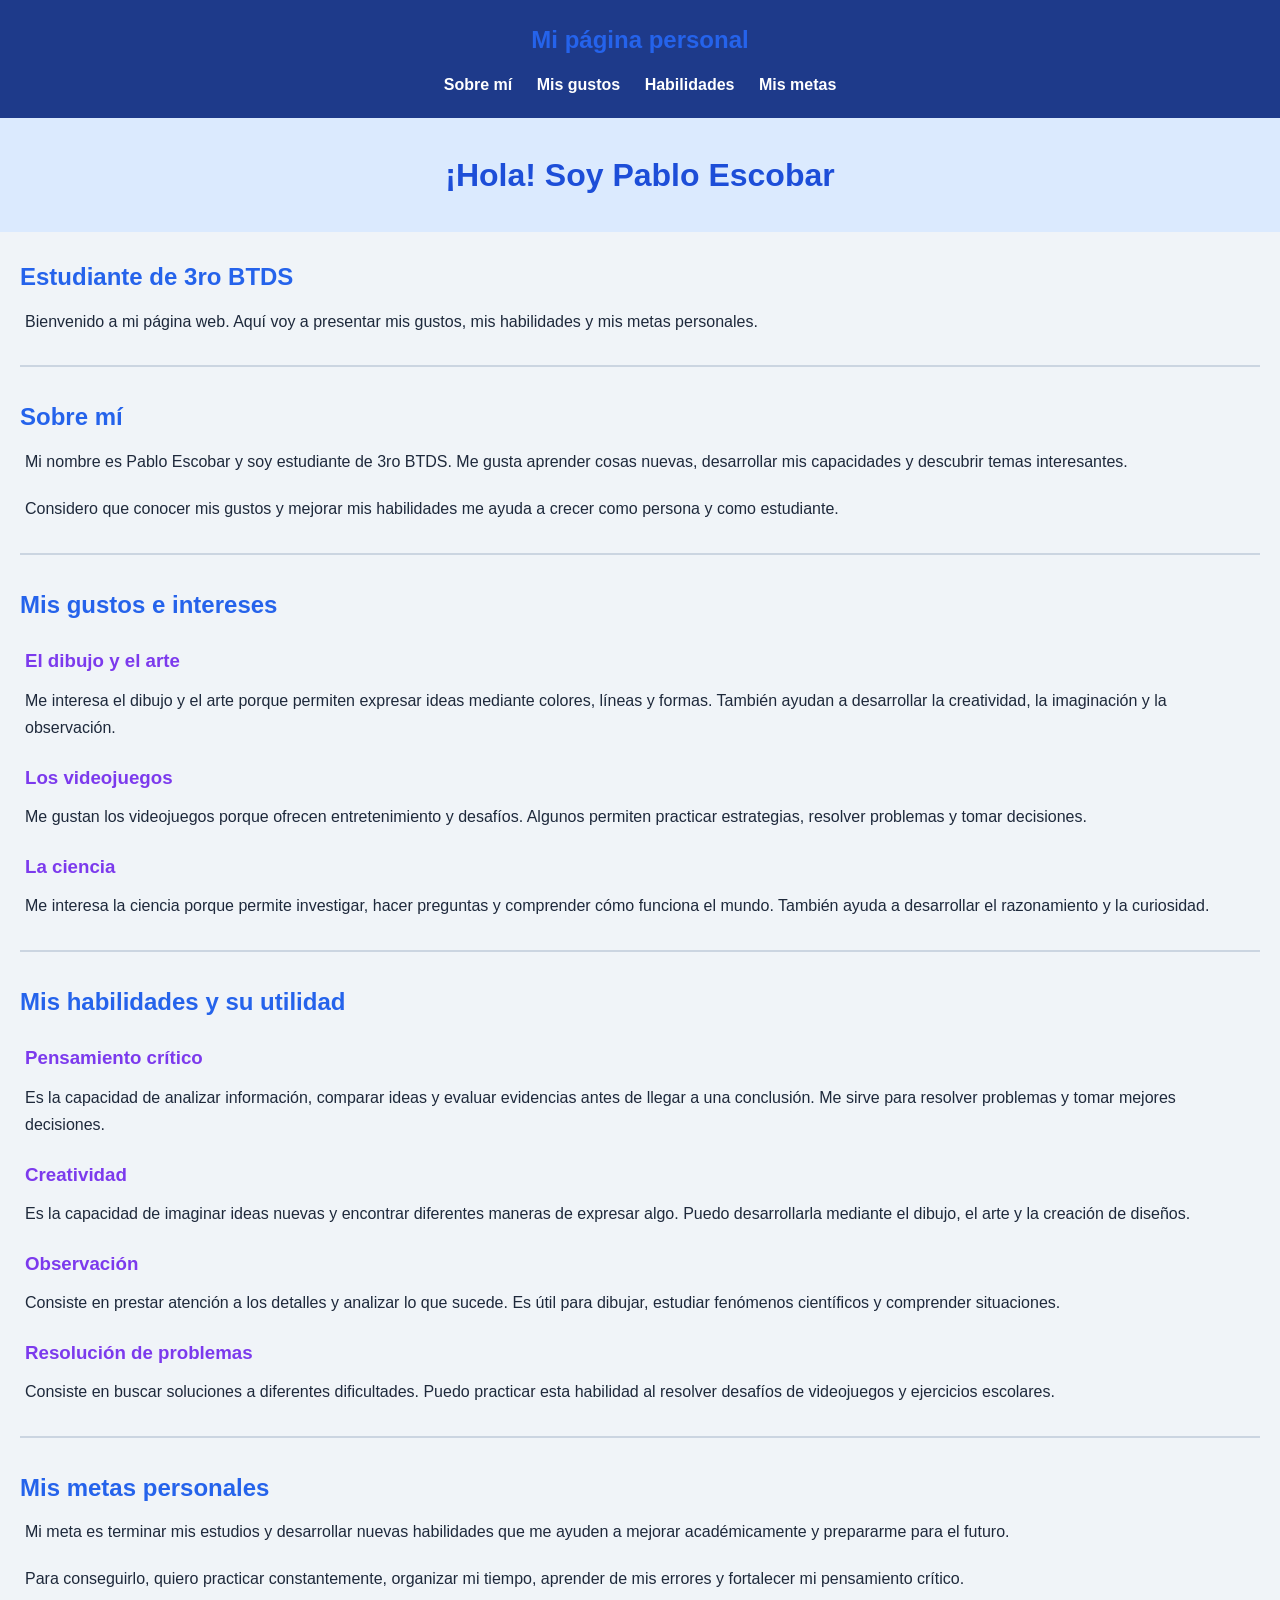
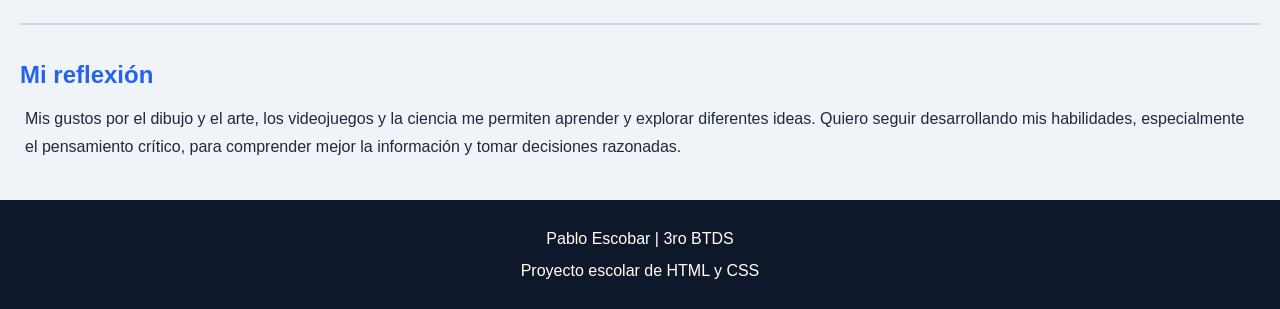
<file: misGustos.html>
<!DOCTYPE html>
<html lang="es">
<head>
    <meta charset="UTF-8">
    <meta name="viewport" content="width=device-width, initial-scale=1.0">
    <title>Mis gustos y habilidades</title>

    <link rel="stylesheet" href="style_misGustos.css">
</head>

<body>

    <!-- Menú de navegación superior -->
    <nav>
        <h2>Mi página personal</h2>

        <a href="#sobre-mi">Sobre mí</a>
        <a href="#gustos">Mis gustos</a>
        <a href="#habilidades">Habilidades</a>
        <a href="#metas">Mis metas</a>
    </nav>

    <!-- Contenido principal -->
    <h1>¡Hola! Soy Pablo Escobar</h1>
    <h2>Estudiante de 3ro BTDS</h2>

    <p>
        Bienvenido a mi página web. Aquí voy a presentar
        mis gustos, mis habilidades y mis metas personales.
    </p>

    <hr>

    <!-- Sobre mí -->
    <h2 id="sobre-mi">Sobre mí</h2>

    <p>
        Mi nombre es Pablo Escobar y soy estudiante de 3ro BTDS.
        Me gusta aprender cosas nuevas, desarrollar mis capacidades
        y descubrir temas interesantes.
    </p>

    <p>
        Considero que conocer mis gustos y mejorar mis habilidades
        me ayuda a crecer como persona y como estudiante.
    </p>

    <hr>

    <!-- Mis gustos -->
    <h2 id="gustos">Mis gustos e intereses</h2>

    <h3>El dibujo y el arte</h3>
    <p>
        Me interesa el dibujo y el arte porque permiten expresar
        ideas mediante colores, líneas y formas. También ayudan
        a desarrollar la creatividad, la imaginación y la observación.
    </p>

    <h3>Los videojuegos</h3>
    <p>
        Me gustan los videojuegos porque ofrecen entretenimiento
        y desafíos. Algunos permiten practicar estrategias,
        resolver problemas y tomar decisiones.
    </p>

    <h3>La ciencia</h3>
    <p>
        Me interesa la ciencia porque permite investigar,
        hacer preguntas y comprender cómo funciona el mundo.
        También ayuda a desarrollar el razonamiento y la curiosidad.
    </p>

    <hr>

    <!-- Mis habilidades -->
    <h2 id="habilidades">Mis habilidades y su utilidad</h2>

    <h3>Pensamiento crítico</h3>
    <p>
        Es la capacidad de analizar información, comparar ideas
        y evaluar evidencias antes de llegar a una conclusión.
        Me sirve para resolver problemas y tomar mejores decisiones.
    </p>

    <h3>Creatividad</h3>
    <p>
        Es la capacidad de imaginar ideas nuevas y encontrar
        diferentes maneras de expresar algo. Puedo desarrollarla
        mediante el dibujo, el arte y la creación de diseños.
    </p>

    <h3>Observación</h3>
    <p>
        Consiste en prestar atención a los detalles y analizar
        lo que sucede. Es útil para dibujar, estudiar fenómenos
        científicos y comprender situaciones.
    </p>

    <h3>Resolución de problemas</h3>
    <p>
        Consiste en buscar soluciones a diferentes dificultades.
        Puedo practicar esta habilidad al resolver desafíos
        de videojuegos y ejercicios escolares.
    </p>

    <hr>

    <!-- Mis metas -->
    <h2 id="metas">Mis metas personales</h2>

    <p>
        Mi meta es terminar mis estudios y desarrollar nuevas
        habilidades que me ayuden a mejorar académicamente
        y prepararme para el futuro.
    </p>

    <p>
        Para conseguirlo, quiero practicar constantemente,
        organizar mi tiempo, aprender de mis errores y fortalecer
        mi pensamiento crítico.
    </p>

    <hr>

    <!-- Reflexión final -->
    <h2>Mi reflexión</h2>

    <p>
        Mis gustos por el dibujo y el arte, los videojuegos
        y la ciencia me permiten aprender y explorar diferentes
        ideas. Quiero seguir desarrollando mis habilidades,
        especialmente el pensamiento crítico, para comprender
        mejor la información y tomar decisiones razonadas.
    </p>

    <!-- Pie de página -->
    <footer>
        <p>Pablo Escobar | 3ro BTDS</p>
        <p>Proyecto escolar de HTML y CSS</p>
    </footer>

</body>
</html>
</file>
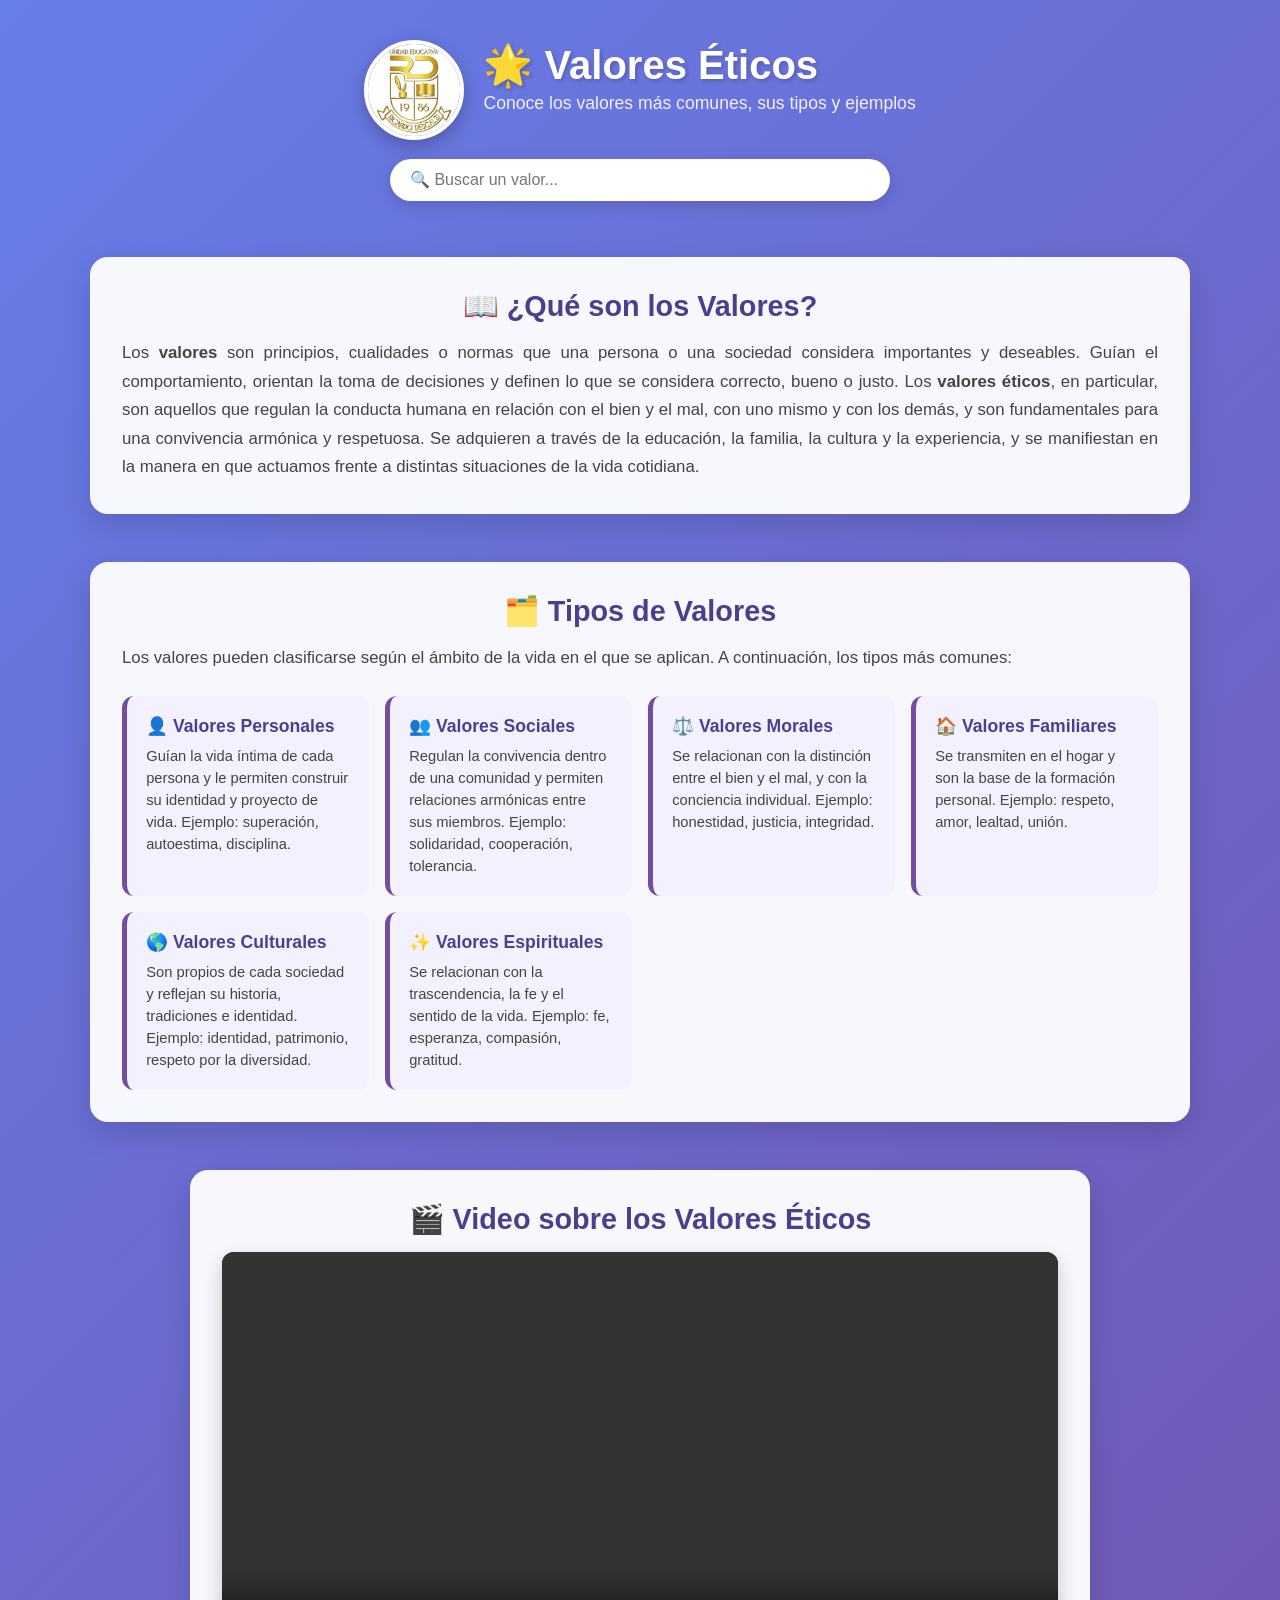
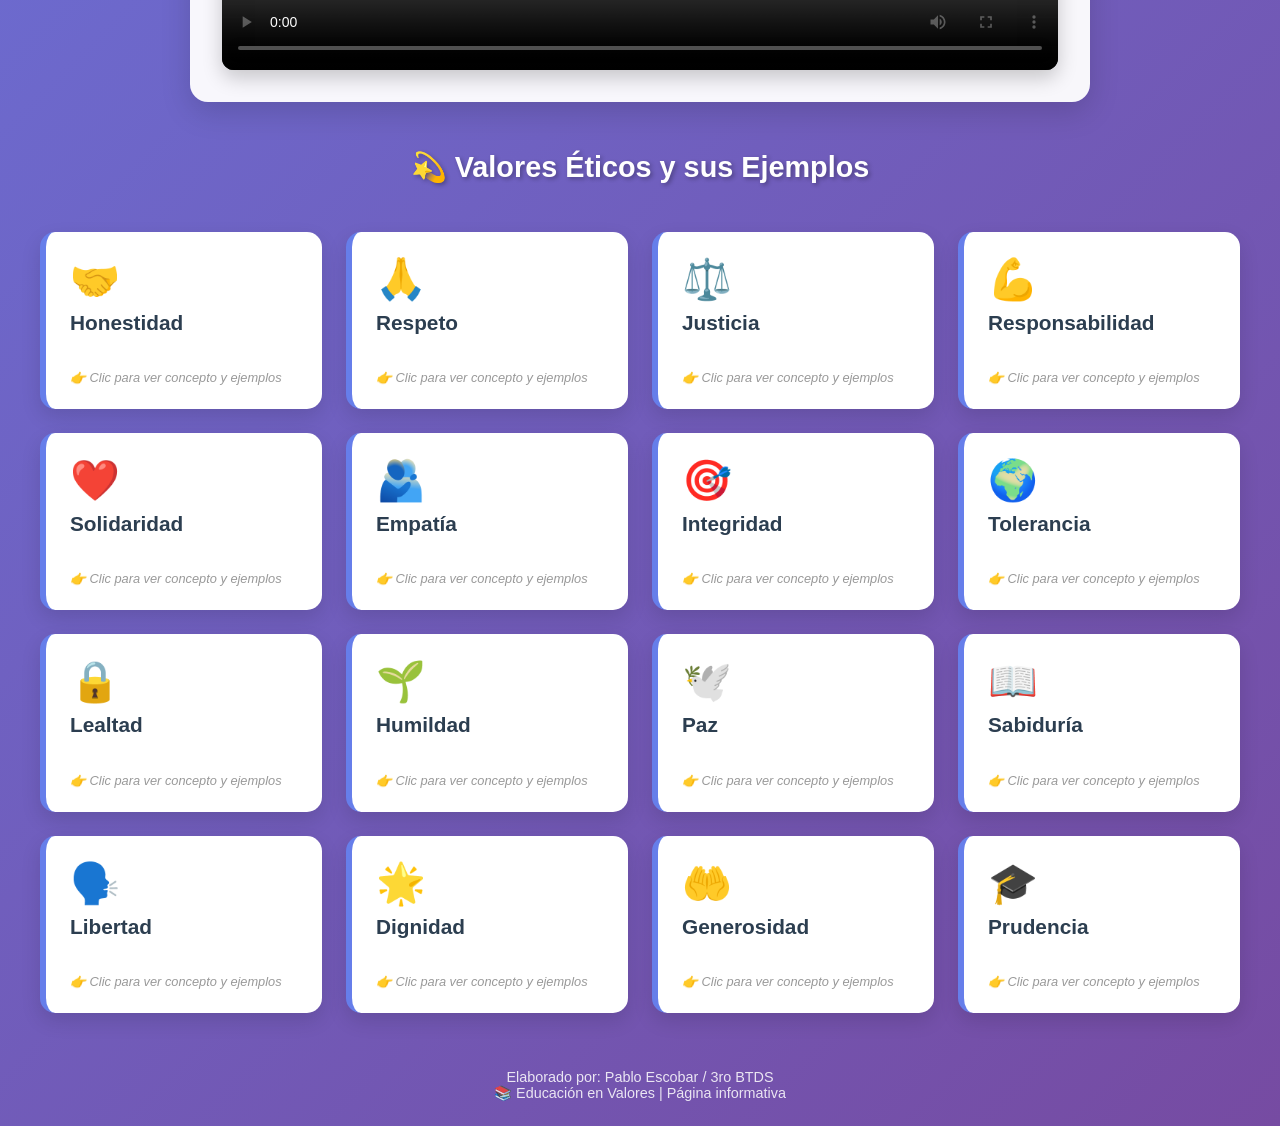
<file: valores.html>
<!DOCTYPE html>
<html lang="es">
<head>
    <meta charset="UTF-8">
    <meta name="viewport" content="width=device-width, initial-scale=1.0">
    <title>Valores Éticos y sus Conceptualizaciones</title>

    <!-- ============================================ -->
    <!-- CSS EMBEBIDO                                  -->
    <!-- ============================================ -->
    <style>
        * {
            margin: 0;
            padding: 0;
            box-sizing: border-box;
        }

        body {
            font-family: 'Segoe UI', Tahoma, Geneva, Verdana, sans-serif;
            background: linear-gradient(135deg, #667eea 0%, #764ba2 100%);
            min-height: 100vh;
            display: flex;
            flex-direction: column;
            color: #333;
        }

        /* ---------- ENCABEZADO ---------- */
        header {
            text-align: center;
            padding: 2.5rem 1rem 1.5rem;
            color: white;
        }

        header h1 {
            font-size: 2.5rem;
            margin-bottom: 0.5rem;
            text-shadow: 2px 2px 4px rgba(0, 0, 0, 0.2);
        }

        .subtitulo {
            font-size: 1.1rem;
            opacity: 0.9;
            margin-bottom: 1.5rem;
        }

        #buscador {
            width: 90%;
            max-width: 500px;
            padding: 12px 20px;
            font-size: 1rem;
            border: none;
            border-radius: 30px;
            outline: none;
            box-shadow: 0 4px 15px rgba(0, 0, 0, 0.15);
            transition: transform 0.2s ease, box-shadow 0.2s ease;
        }

        #buscador:focus {
            transform: scale(1.02);
            box-shadow: 0 6px 20px rgba(0, 0, 0, 0.25);
        }

        /* ---------- CONTENEDOR PRINCIPAL ---------- */
        main {
            flex: 1;
            padding: 2rem 1rem;
        }

        /* ---------- SECCIÓN GENÉRICA ---------- */
        .seccion {
            max-width: 1100px;
            margin: 0 auto 3rem;
            background: rgba(255, 255, 255, 0.95);
            border-radius: 18px;
            padding: 2rem;
            box-shadow: 0 10px 30px rgba(0, 0, 0, 0.15);
        }

        .seccion h2 {
            font-size: 1.8rem;
            color: #4a3f8f;
            margin-bottom: 1rem;
            text-align: center;
        }

        .seccion p {
            font-size: 1.05rem;
            line-height: 1.7;
            color: #444;
            text-align: justify;
        }

        /* ---------- TIPOS DE VALORES ---------- */
        .tipos-grid {
            display: grid;
            grid-template-columns: repeat(auto-fit, minmax(240px, 1fr));
            gap: 1rem;
            margin-top: 1.5rem;
        }

        .tipo-card {
            background: #f4f1ff;
            border-radius: 12px;
            padding: 1.2rem;
            border-left: 5px solid #764ba2;
            transition: transform 0.2s ease, box-shadow 0.2s ease;
        }

        .tipo-card:hover {
            transform: translateY(-4px);
            box-shadow: 0 8px 18px rgba(118, 75, 162, 0.2);
        }

        .tipo-card h3 {
            color: #4a3f8f;
            font-size: 1.1rem;
            margin-bottom: 0.5rem;
        }

        .tipo-card p {
            font-size: 0.92rem;
            text-align: left;
            line-height: 1.5;
        }

        /* ---------- SECCIÓN DE VIDEO ---------- */
        .seccion-video {
            max-width: 900px;
            margin: 0 auto 3rem;
            background: rgba(255, 255, 255, 0.95);
            border-radius: 18px;
            padding: 2rem;
            box-shadow: 0 10px 30px rgba(0, 0, 0, 0.15);
            text-align: center;
        }

        .seccion-video h2 {
            font-size: 1.8rem;
            color: #4a3f8f;
            margin-bottom: 1rem;
        }

        .video-instruccion {
            font-size: 0.95rem;
            color: #666;
            margin-bottom: 1.5rem;
            background: #f4f1ff;
            padding: 0.8rem 1rem;
            border-radius: 10px;
            text-align: center;
        }

        .video-instruccion code {
            background: #2c3e50;
            color: #6ee7b7;
            padding: 3px 8px;
            border-radius: 5px;
            font-size: 0.9rem;
        }

        .contenedor-video {
            position: relative;
            width: 100%;
            background: #000;
            border-radius: 12px;
            overflow: hidden;
            box-shadow: 0 8px 20px rgba(0, 0, 0, 0.2);
        }

        .contenedor-video video {
            display: block;
            width: 100%;
            height: auto;
            max-height: 500px;
        }

        /* ---------- GRID DE VALORES ---------- */
        .grid-valores {
            display: grid;
            grid-template-columns: repeat(auto-fit, minmax(280px, 1fr));
            gap: 1.5rem;
            max-width: 1200px;
            margin: 0 auto;
        }

        .tarjeta-valor {
            background: white;
            border-radius: 15px;
            padding: 1.5rem;
            box-shadow: 0 8px 20px rgba(0, 0, 0, 0.12);
            cursor: pointer;
            transition: transform 0.25s ease, box-shadow 0.25s ease;
            border-left: 6px solid #667eea;
            position: relative;
            overflow: hidden;
        }

        .tarjeta-valor:hover {
            transform: translateY(-5px);
            box-shadow: 0 12px 28px rgba(0, 0, 0, 0.2);
        }

        .tarjeta-valor .icono {
            font-size: 2.5rem;
            margin-bottom: 0.5rem;
            display: block;
        }

        .tarjeta-valor h2 {
            font-size: 1.3rem;
            color: #2c3e50;
            margin-bottom: 0.7rem;
        }

        .tarjeta-valor .concepto {
            font-size: 0.95rem;
            line-height: 1.6;
            color: #555;
            max-height: 0;
            overflow: hidden;
            transition: max-height 0.5s ease, margin-top 0.4s ease;
            margin-top: 0;
        }

        .tarjeta-valor.activa .concepto {
            max-height: 600px;
            margin-top: 0.5rem;
        }

        .tarjeta-valor .ejemplos {
            list-style: none;
            padding: 0;
            margin-top: 0.8rem;
            max-height: 0;
            overflow: hidden;
            transition: max-height 0.5s ease;
        }

        .tarjeta-valor.activa .ejemplos {
            max-height: 400px;
        }

        .tarjeta-valor .ejemplos li {
            font-size: 0.9rem;
            color: #333;
            padding: 6px 0 6px 24px;
            position: relative;
            line-height: 1.4;
            border-bottom: 1px dashed #eee;
        }

        .tarjeta-valor .ejemplos li:last-child {
            border-bottom: none;
        }

        .tarjeta-valor .ejemplos li::before {
            content: "✔";
            position: absolute;
            left: 0;
            color: #27ae60;
            font-weight: bold;
        }

        .tarjeta-valor .pista {
            font-size: 0.8rem;
            color: #999;
            font-style: italic;
            margin-top: 0.7rem;
            display: block;
        }

        .tarjeta-valor.activa .pista {
            display: none;
        }

        /* ---------- MENSAJE VACÍO ---------- */
        .mensaje-vacio {
            text-align: center;
            color: white;
            font-size: 1.1rem;
            margin-top: 2rem;
            padding: 1rem;
            background: rgba(255, 255, 255, 0.15);
            border-radius: 10px;
            max-width: 500px;
            margin-left: auto;
            margin-right: auto;
        }

        /* ---------- PIE DE PÁGINA ---------- */
        footer {
            text-align: center;
            padding: 1.5rem;
            color: white;
            opacity: 0.85;
            font-size: 0.9rem;
        }

        /* ---------- RESPONSIVE ---------- */
        @media (max-width: 600px) {
            header h1 { font-size: 1.8rem; }
            .subtitulo { font-size: 0.95rem; }
            .seccion h2, .seccion-video h2 { font-size: 1.4rem; }
            .seccion, .seccion-video { padding: 1.2rem; }
        }
        header h1 {}
        /* ---------- CONTENEDOR DEL HEADER CON IMAGEN ---------- */
.header-contenido {
    display: flex;
    align-items: center;
    justify-content: center;
    gap: 1.2rem;
    flex-wrap: wrap;
    margin-bottom: 1.2rem;
}

.imagen-titulo {
    width: 100px;
    height: 100px;
    object-fit: cover;
    border-radius: 50%;
    border: 4px solid white;
    box-shadow: 0 6px 18px rgba(0, 0, 0, 0.25);
    transition: transform 0.3s ease;
}

.imagen-titulo:hover {
    transform: scale(1.08) rotate(-3deg);
}

.texto-header {
    text-align: left;
}

.texto-header h1 {
    margin-bottom: 0.3rem;
}

/* En pantallas pequeñas, centrar todo */
@media (max-width: 600px) {
    .header-contenido {
        flex-direction: column;
    }
    .texto-header {
        text-align: center;
    }
}
    </style>
</head>
<body>
    <header>
    <div class="header-contenido">
        <img src="RD.jpg" class="imagen-titulo">
        <div class="texto-header">
            <h1>🌟 Valores Éticos</h1>
            <p class="subtitulo">Conoce los valores más comunes, sus tipos y ejemplos</p>
        </div>
    </div>
    <input 
        type="text" 
        id="buscador" 
        placeholder="🔍 Buscar un valor..."
        autocomplete="off"
    >
</header>

    <main>
        <!-- ============================================ -->
        <!-- SECCIÓN 1: CONCEPTO DE VALORES                -->
        <!-- ============================================ -->
        <section class="seccion">
            <h2>📖 ¿Qué son los Valores?</h2>
            <p>
                Los <strong>valores</strong> son principios, cualidades o normas que una persona o 
                una sociedad considera importantes y deseables. Guían el comportamiento, 
                orientan la toma de decisiones y definen lo que se considera correcto, bueno 
                o justo. Los <strong>valores éticos</strong>, en particular, son aquellos que regulan 
                la conducta humana en relación con el bien y el mal, con uno mismo y con los 
                demás, y son fundamentales para una convivencia armónica y respetuosa. 
                Se adquieren a través de la educación, la familia, la cultura y la experiencia, 
                y se manifiestan en la manera en que actuamos frente a distintas situaciones 
                de la vida cotidiana.
            </p>
        </section>

        <!-- ============================================ -->
        <!-- SECCIÓN 2: TIPOS DE VALORES                   -->
        <!-- ============================================ -->
        <section class="seccion">
            <h2>🗂️ Tipos de Valores</h2>
            <p>
                Los valores pueden clasificarse según el ámbito de la vida en el que se aplican. 
                A continuación, los tipos más comunes:
            </p>
            <div class="tipos-grid">
                <div class="tipo-card">
                    <h3>👤 Valores Personales</h3>
                    <p>Guían la vida íntima de cada persona y le permiten construir su identidad y proyecto de vida. Ejemplo: superación, autoestima, disciplina.</p>
                </div>
                <div class="tipo-card">
                    <h3>👥 Valores Sociales</h3>
                    <p>Regulan la convivencia dentro de una comunidad y permiten relaciones armónicas entre sus miembros. Ejemplo: solidaridad, cooperación, tolerancia.</p>
                </div>
                <div class="tipo-card">
                    <h3>⚖️ Valores Morales</h3>
                    <p>Se relacionan con la distinción entre el bien y el mal, y con la conciencia individual. Ejemplo: honestidad, justicia, integridad.</p>
                </div>
                <div class="tipo-card">
                    <h3>🏠 Valores Familiares</h3>
                    <p>Se transmiten en el hogar y son la base de la formación personal. Ejemplo: respeto, amor, lealtad, unión.</p>
                </div>
                <div class="tipo-card">
                    <h3>🌎 Valores Culturales</h3>
                    <p>Son propios de cada sociedad y reflejan su historia, tradiciones e identidad. Ejemplo: identidad, patrimonio, respeto por la diversidad.</p>
                </div>
                <div class="tipo-card">
                    <h3>✨ Valores Espirituales</h3>
                    <p>Se relacionan con la trascendencia, la fe y el sentido de la vida. Ejemplo: fe, esperanza, compasión, gratitud.</p>
                </div>
            </div>
        </section>

        <!-- ============================================ -->
        <!-- SECCIÓN 3: VIDEO                              -->
        <!-- ============================================ -->
        <section class="seccion-video">
            <h2>🎬 Video sobre los Valores Éticos</h2>
            <div class="contenedor-video">
                <video controls preload="metadata">
                    <source src="ejemplovalores.mp4" type="video/mp4">
                </video>
            </div>
        </section>

        <!-- ============================================ -->
        <!-- SECCIÓN 4: TARJETAS DE VALORES                -->
        <!-- ============================================ -->
        <section class="seccion" style="background: transparent; box-shadow: none; padding: 0;">
            <h2 style="color: white; text-shadow: 2px 2px 4px rgba(0,0,0,0.3);">
                💫 Valores Éticos y sus Ejemplos
            </h2>
        </section>

        <div id="contenedor-valores" class="grid-valores"></div>
        <p id="mensaje-vacio" class="mensaje-vacio" style="display: none;">
            No se encontraron valores que coincidan con tu búsqueda.
        </p>
    </main>

    <footer>
        <p>Elaborado por: Pablo Escobar / 3ro BTDS</p>
        <p>📚 Educación en Valores | Página informativa</p>
    </footer>

    <!-- ============================================ -->
    <!-- JAVASCRIPT EMBEBIDO                           -->
    <!-- ============================================ -->
    <script>
        // ============================================================
        // 1. ARRAY CON VALORES, CONCEPTOS Y EJEMPLOS
        // ============================================================
        const valoresEticos = [
            {
                icono: "🤝",
                nombre: "Honestidad",
                concepto: "Cualidad de actuar y expresarse con la verdad, siendo coherente entre lo que se piensa, se dice y se hace. Implica transparencia, sinceridad y rechazo a la mentira o el engaño.",
                ejemplos: [
                    "Decir la verdad aunque sea difícil.",
                    "Devolver el cambio sobrante al comprar.",
                    "Reconocer los errores propios."
                ]
            },
            {
                icono: "🙏",
                nombre: "Respeto",
                concepto: "Reconocimiento del valor y los derechos de las demás personas, así como de uno mismo. Implica tratar a los demás con consideración, sin discriminación ni violencia, aceptando sus diferencias.",
                ejemplos: [
                    "Escuchar con atención a los demás.",
                    "Respetar opiniones diferentes a las propias.",
                    "Cuidar los espacios y bienes públicos."
                ]
            },
            {
                icono: "⚖️",
                nombre: "Justicia",
                concepto: "Principio que busca dar a cada persona lo que le corresponde según sus méritos, necesidades y derechos. Implica equidad, imparcialidad y respeto a las normas.",
                ejemplos: [
                    "Tratar a todos por igual sin favoritismos.",
                    "Asumir las consecuencias de nuestros actos.",
                    "Defender a quien es tratado injustamente."
                ]
            },
            {
                icono: "💪",
                nombre: "Responsabilidad",
                concepto: "Capacidad de asumir las consecuencias de los propios actos y cumplir con los compromisos adquiridos. Supone madurez, compromiso y conciencia del impacto de nuestras decisiones.",
                ejemplos: [
                    "Cumplir con las tareas escolares o laborales.",
                    "Llegar puntual a las citas y compromisos.",
                    "Cuidar el medio ambiente con acciones diarias."
                ]
            },
            {
                icono: "❤️",
                nombre: "Solidaridad",
                concepto: "Actitud de apoyo y colaboración hacia quienes se encuentran en situación de necesidad o vulnerabilidad. Implica empatía, generosidad y compromiso con el bienestar colectivo.",
                ejemplos: [
                    "Ayudar a un compañero en dificultades.",
                    "Donar ropa, alimentos o útiles escolares.",
                    "Participar en campañas o voluntariados."
                ]
            },
            {
                icono: "🫂",
                nombre: "Empatía",
                concepto: "Capacidad de comprender y compartir los sentimientos y perspectivas de otra persona. Permite ponerse en el lugar del otro y responder con sensibilidad ante su situación.",
                ejemplos: [
                    "Consolar a un amigo que está triste.",
                    "Ponerse en el lugar del otro antes de juzgar.",
                    "Escuchar sin interrumpir ni criticar."
                ]
            },
            {
                icono: "🎯",
                nombre: "Integridad",
                concepto: "Coherencia entre los principios que se profesan y las acciones que se realizan. Una persona íntegra actúa conforme a sus valores incluso cuando nadie la observa.",
                ejemplos: [
                    "Ser coherente entre lo que pienso, digo y hago.",
                    "No copiar en exámenes ni hacer trampa.",
                    "Cumplir las promesas hechas a otros."
                ]
            },
            {
                icono: "🌍",
                nombre: "Tolerancia",
                concepto: "Respeto y aceptación de las diferencias de opinión, cultura, religión, orientación sexual o forma de ser de los demás, siempre que no atenten contra los derechos fundamentales.",
                ejemplos: [
                    "Aceptar a personas de distintas religiones.",
                    "Respetar opiniones políticas diferentes.",
                    "Convivir con personas de otras culturas."
                ]
            },
            {
                icono: "🔒",
                nombre: "Lealtad",
                concepto: "Fidelidad y compromiso hacia las personas, instituciones o causas con las que se tiene un vínculo. Implica confianza mutua, cumplimiento de la palabra dada y apoyo incondicional.",
                ejemplos: [
                    "Guardar los secretos de un amigo.",
                    "Ser fiel a la palabra dada.",
                    "Apoyar a la familia en momentos difíciles."
                ]
            },
            {
                icono: "🌱",
                nombre: "Humildad",
                concepto: "Reconocimiento honesto de las propias limitaciones y capacidades, sin soberbia ni sentimiento de superioridad. Permite aprender de los demás y aceptar errores.",
                ejemplos: [
                    "Reconocer cuando no sabemos algo.",
                    "Pedir ayuda cuando la necesitamos.",
                    "No presumir de los logros propios."
                ]
            },
            {
                icono: "🕊️",
                nombre: "Paz",
                concepto: "Estado de tranquilidad y armonía que resulta de la resolución pacífica de conflictos, basada en el diálogo, el respeto y la no violencia.",
                ejemplos: [
                    "Resolver conflictos mediante el diálogo.",
                    "No responder con violencia a las provocaciones.",
                    "Promover la reconciliación entre amigos."
                ]
            },
            {
                icono: "📖",
                nombre: "Sabiduría",
                concepto: "Capacidad de aplicar el conocimiento y la experiencia de forma prudente para tomar decisiones correctas. Implica reflexión, discernimiento y madurez.",
                ejemplos: [
                    "Escuchar los consejos de personas mayores.",
                    "Reflexionar antes de tomar decisiones.",
                    "Aprender de los errores cometidos."
                ]
            },
            {
                icono: "🗣️",
                nombre: "Libertad",
                concepto: "Capacidad de actuar y decidir por cuenta propia, asumiendo la responsabilidad de dichas decisiones, sin coacciones externas y respetando los derechos de los demás.",
                ejemplos: [
                    "Elegir con responsabilidad nuestras acciones.",
                    "Expresar opiniones con respeto.",
                    "Respetar la libertad de los demás."
                ]
            },
            {
                icono: "🌟",
                nombre: "Dignidad",
                concepto: "Valor intrínseco e inalienable de toda persona por el simple hecho de ser humana. Implica el reconocimiento de que nadie debe ser tratado como medio, sino como fin.",
                ejemplos: [
                    "No discriminar a ninguna persona.",
                    "Defender los derechos humanos.",
                    "Tratar a todos con igualdad y respeto."
                ]
            },
            {
                icono: "🤲",
                nombre: "Generosidad",
                concepto: "Disposición a dar y compartir con los demás sin esperar nada a cambio. Implica desprendimiento, altruismo y gusto por ayudar.",
                ejemplos: [
                    "Compartir lo que tenemos con quien lo necesita.",
                    "Ayudar sin esperar una recompensa.",
                    "Dedicar tiempo a quien lo necesita."
                ]
            },
            {
                icono: "🎓",
                nombre: "Prudencia",
                concepto: "Capacidad de actuar con cautela, reflexionando antes de tomar decisiones y considerando las posibles consecuencias de los actos.",
                ejemplos: [
                    "Pensar antes de hablar o actuar.",
                    "Evitar situaciones de riesgo innecesario.",
                    "Administrar bien los recursos disponibles."
                ]
            }
        ];

        // ============================================================
        // 2. REFERENCIAS A LOS ELEMENTOS DEL HTML
        // ============================================================
        const contenedor = document.getElementById("contenedor-valores");
        const buscador = document.getElementById("buscador");
        const mensajeVacio = document.getElementById("mensaje-vacio");

        // ============================================================
        // 3. FUNCIÓN QUE CREA Y MUESTRA LAS TARJETAS
        // ============================================================
        function renderizarValores(lista) {
            contenedor.innerHTML = "";

            if (lista.length === 0) {
                mensajeVacio.style.display = "block";
                return;
            }
            mensajeVacio.style.display = "none";

            lista.forEach((valor) => {
                const tarjeta = document.createElement("div");
                tarjeta.className = "tarjeta-valor";

                // Generar lista de ejemplos
                const listaEjemplos = valor.ejemplos
                    .map((ej) => `<li>${ej}</li>`)
                    .join("");

                tarjeta.innerHTML = `
                    <span class="icono">${valor.icono}</span>
                    <h2>${valor.nombre}</h2>
                    <p class="concepto">${valor.concepto}</p>
                    <ul class="ejemplos">${listaEjemplos}</ul>
                    <span class="pista">👉 Clic para ver concepto y ejemplos</span>
                `;

                tarjeta.addEventListener("click", () => {
                    tarjeta.classList.toggle("activa");
                });

                contenedor.appendChild(tarjeta);
            });
        }

        // ============================================================
        // 4. FILTRO DEL BUSCADOR
        // ============================================================
        buscador.addEventListener("input", (e) => {
            const texto = e.target.value.toLowerCase().trim();
            const filtrados = valoresEticos.filter(
                (v) =>
                    v.nombre.toLowerCase().includes(texto) ||
                    v.concepto.toLowerCase().includes(texto) ||
                    v.ejemplos.some((ej) => ej.toLowerCase().includes(texto))
            );
            renderizarValores(filtrados);
        });

        // ============================================================
        // 5. INICIALIZAR LA PÁGINA
        // ============================================================
        renderizarValores(valoresEticos);
    </script>
</body>
</html>
</file>
<file: style_misGustos.css>
/* Estilo general de la pÃ¡gina */
body {
    font-family: Arial, sans-serif;
    background-color: #f0f4f8;
    color: #1e293b;
    margin: 0;
    line-height: 1.7;
}

/* MenÃº superior */
nav {
    background-color: #1e3a8a;
    color: white;
    padding: 20px;
    text-align: center;
}

nav h2 {
    margin-top: 0;
}

nav a {
    color: white;
    text-decoration: none;
    margin: 10px;
    font-weight: bold;
}

nav a:hover {
    color: #93c5fd;
}

/* TÃ­tulos */
h1 {
    background-color: #dbeafe;
    color: #1d4ed8;
    text-align: center;
    padding: 30px 15px;
    margin: 0;
}

h2 {
    color: #2563eb;
    margin: 25px 20px 10px;
}

h3 {
    color: #7c3aed;
    margin: 20px 25px 5px;
}

/* PÃ¡rrafos */
p {
    margin: 10px 25px 20px;
}

/* LÃ­neas divisorias */
hr {
    border: 0;
    border-top: 2px solid #cbd5e1;
    margin: 30px 20px;
}

/* Pie de pÃ¡gina */
footer {
    background-color: #0f172a;
    color: white;
    text-align: center;
    padding: 20px;
    margin-top: 40px;
}

footer p {
    margin: 5px;
}

/* AdaptaciÃ³n a celulares */
@media (max-width: 600px) {
    nav a {
        display: inline-block;
        margin: 5px;
    }

    h1 {
        font-size: 26px;
    }

    p {
        margin-left: 15px;
        margin-right: 15px;
    }
}
</file>
